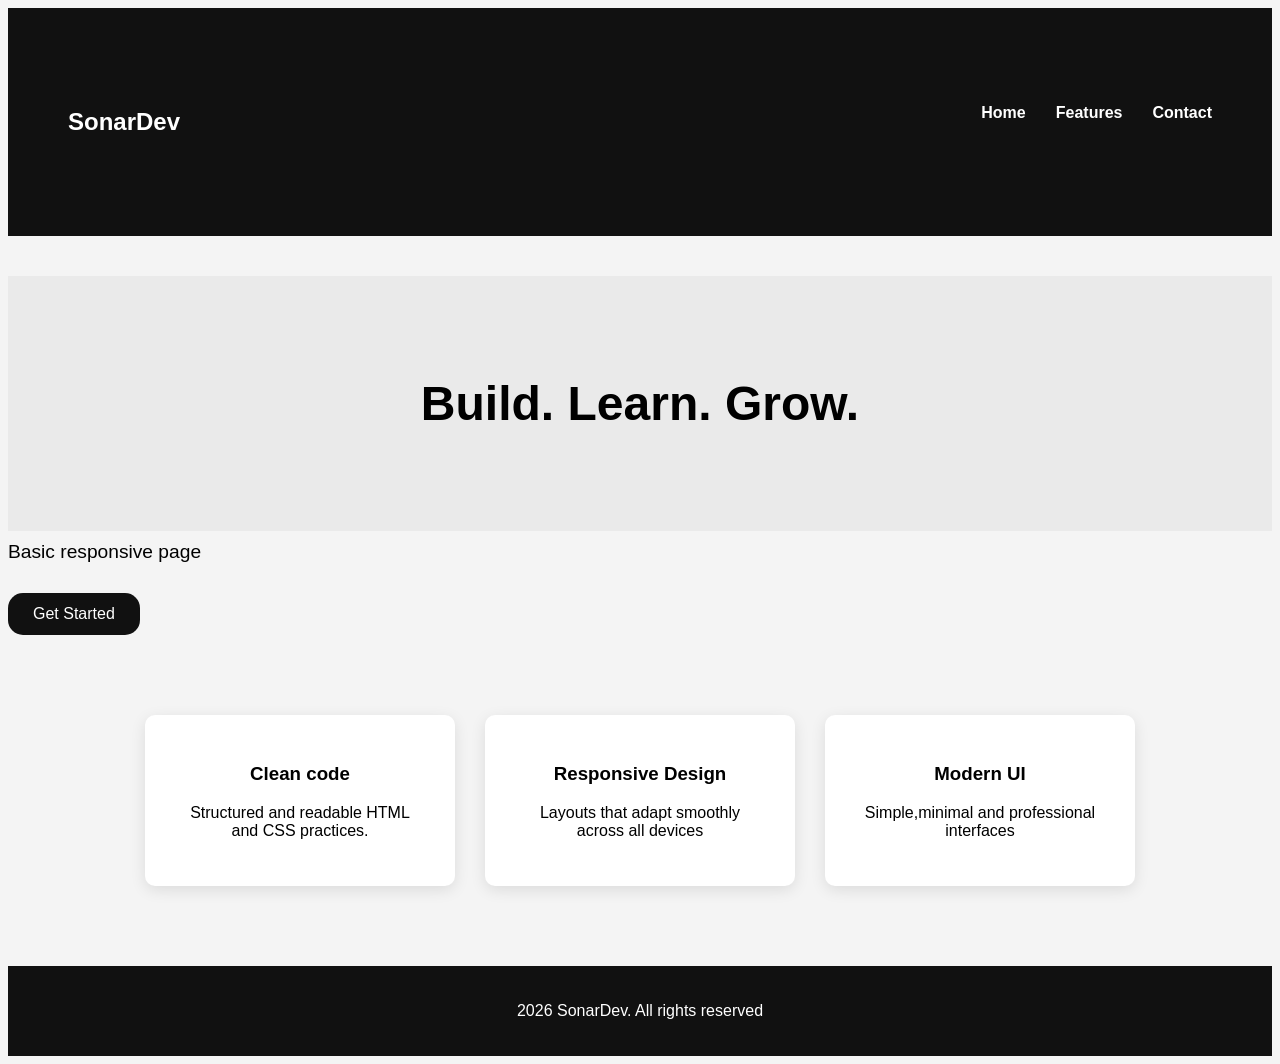
<file: index.html>
<!DOCTYPE html>
<html>
    <head>
        <link rel="stylesheet" href="style.css">
        <title>web</title>
    </head>
    <body>
        <nav class="navbar">
            <h2 class="logo">SonarDev</h2>
            <ul class="navlinks">
                <li><a href="#">Home</a></li>
                <li><a href="#">Features</a></li>
                <li><a href="#">Contact</a></li>
            </ul>
        </nav>

        <section class="hero">
            <h1>Build. Learn. Grow.</h1>
            <p>Basic responsive page</p>
            <button class="ctabtn">Get Started</button>
        </section>

        <section class="feature">
            <div class="card">
                <h3>Clean code</h3>
                <p>Structured and readable HTML and CSS practices.</p>
            </div>

            <div class="card">
                <h3>Responsive Design</h3>
                <p>Layouts that adapt smoothly across all devices</p>
            </div>

            <div class="card">
                <h3>Modern UI</h3>
                <p>Simple,minimal and professional interfaces</p>
            </div>
        </section>

        <footer>
            <p>2026 SonarDev. All rights reserved</p>
        </footer>
    </body>
</html>
</file>
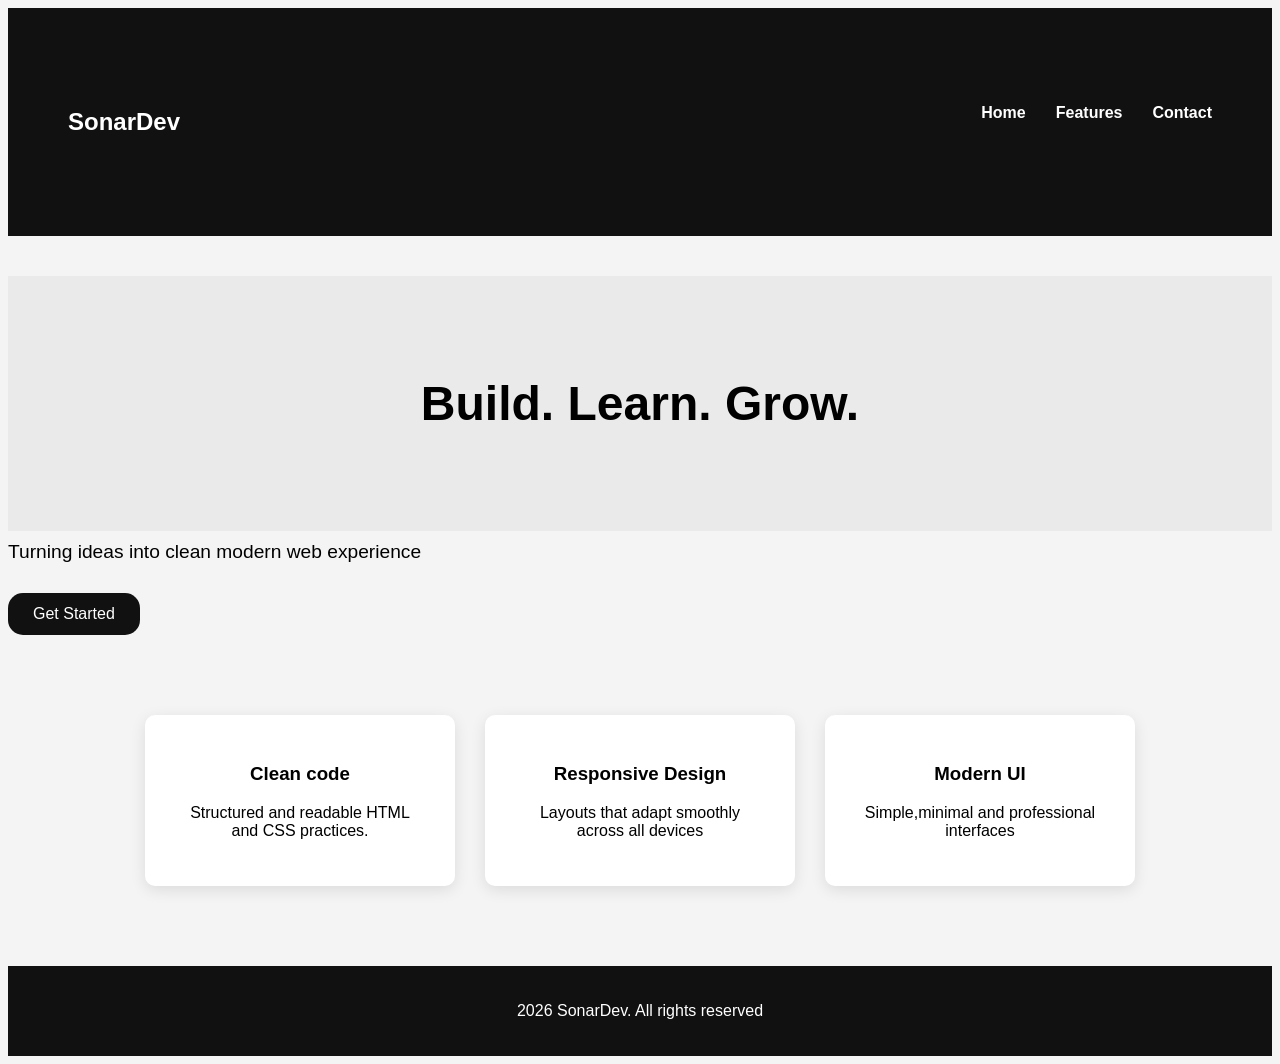
<file: pagelanding.html>
<!DOCTYPE html>
<html>
    <head>
        <link rel="stylesheet" href="style.css">
        <title>web</title>
    </head>
    <body>
        <nav class="navbar">
            <h2 class="logo">SonarDev</h2>
            <ul class="navlinks">
                <li><a href="#">Home</a></li>
                <li><a href="#">Features</a></li>
                <li><a href="#">Contact</a></li>
            </ul>
        </nav>

        <section class="hero">
            <h1>Build. Learn. Grow.</h1>
            <p>Turning ideas into clean modern web experience</p>
            <button class="ctabtn">Get Started</button>
        </section>

        <section class="feature">
            <div class="card">
                <h3>Clean code</h3>
                <p>Structured and readable HTML and CSS practices.</p>
            </div>

            <div class="card">
                <h3>Responsive Design</h3>
                <p>Layouts that adapt smoothly across all devices</p>
            </div>

            <div class="card">
                <h3>Modern UI</h3>
                <p>Simple,minimal and professional interfaces</p>
            </div>
        </section>

        <footer>
            <p>2026 SonarDev. All rights reserved</p>
        </footer>
    </body>
</html>
</file>
<file: style.css>
body{
    font-family:arial,sans-serif;
    background-color:#f4f4f4;
}

.navbar{
    display:flex;
    justify-content: space-between;
    gap: 30px;
    padding: 80px 60px;
    flex-wrap: wrap;
    background-color: #111;
}

.logo{
    color:white;
}

.navlinks{
    list-style:none;
    display: flex;
    gap: 30px;
}

.navlinks li a{
    color:white ;
    text-decoration: none;
    font-weight:bold;
    transition: color 0.3s;
}

.navlinks li a:hover{
    color: #ff6600;
}

.feature{
    display:flex;
    justify-content: center;
    gap: 30px;
    padding: 80px 60px;
    flex-wrap: wrap;
}

.card{
    background-color: white;
    padding: 30px;
    width: 250px;
    text-align: center;
    box-shadow: 0 4px 15px rgba(0,0,0,0.1);
    border-radius:10px;
    transition: transform 0.3s;
}

.card:hover{
    transform: translateY(-5px)
}

.hero h1{
    text-align:center;
    background-color: #eaeaea;
    padding: 100px 20px;
}

.hero h1{
    font-size: 3rem;
    margin-bottom: 10px;
}

.hero p{
    font-size: 1.2rem;
    margin-bottom: 30px;
    margin-top: 10px;
}

.hero .ctabtn{
    padding: 12px 25px;
    font-size: 1rem;
    border:none;
    background-color: #111;
    color: white;
    cursor: pointer;
    transition: background 0.3s ease, transform 0.3s ease, box-shadow 0.3s ease;
    border-radius:15px
}

.hero .ctabtn:hover{
    transform:scale(1.04);
    box-shadow: 0 8px 15px rgba(0, 0, 0, 0.485)
}

.hero .ctabtn:active{
    transform: scale(1);
    box-shadow: 0 0 0 rgba(0,0,0,0)
}

footer{
    text-align:center;
    padding: 20px;
    background-color: #111;
    color:white
}
</file>
